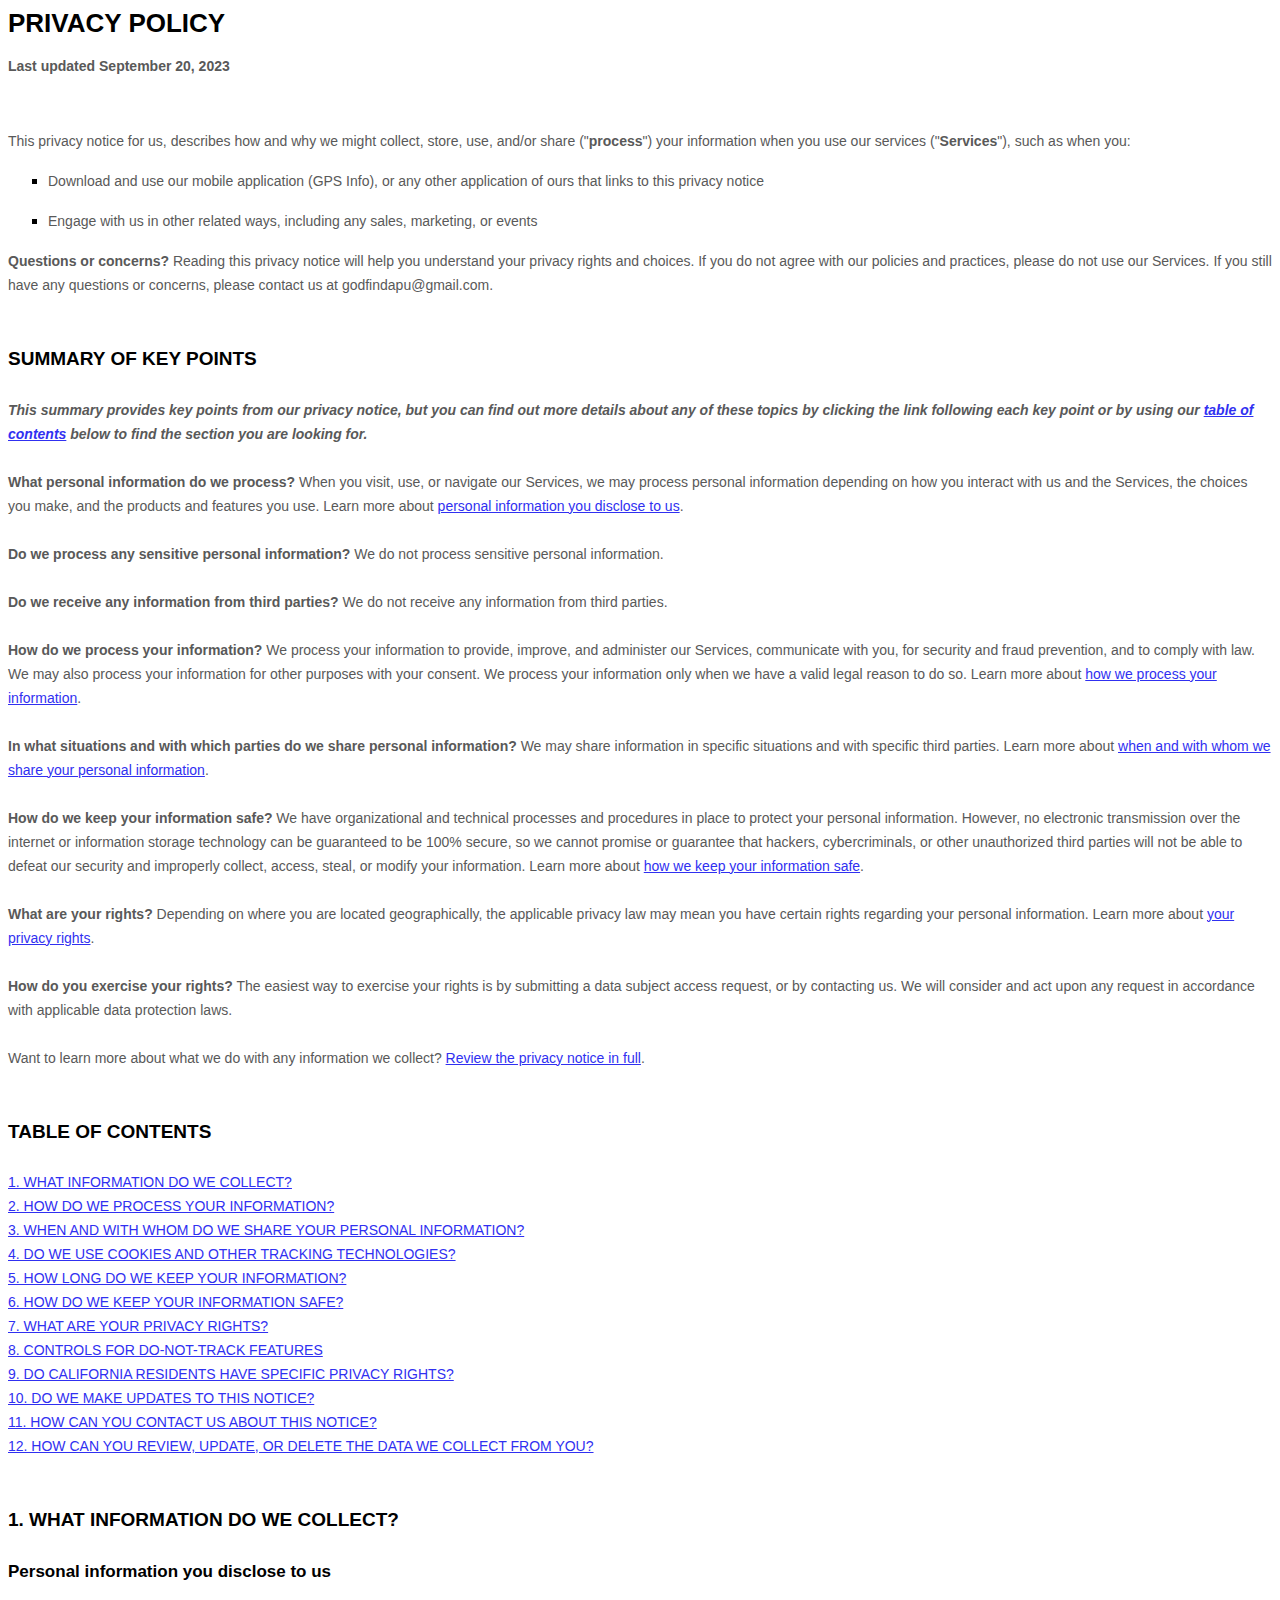
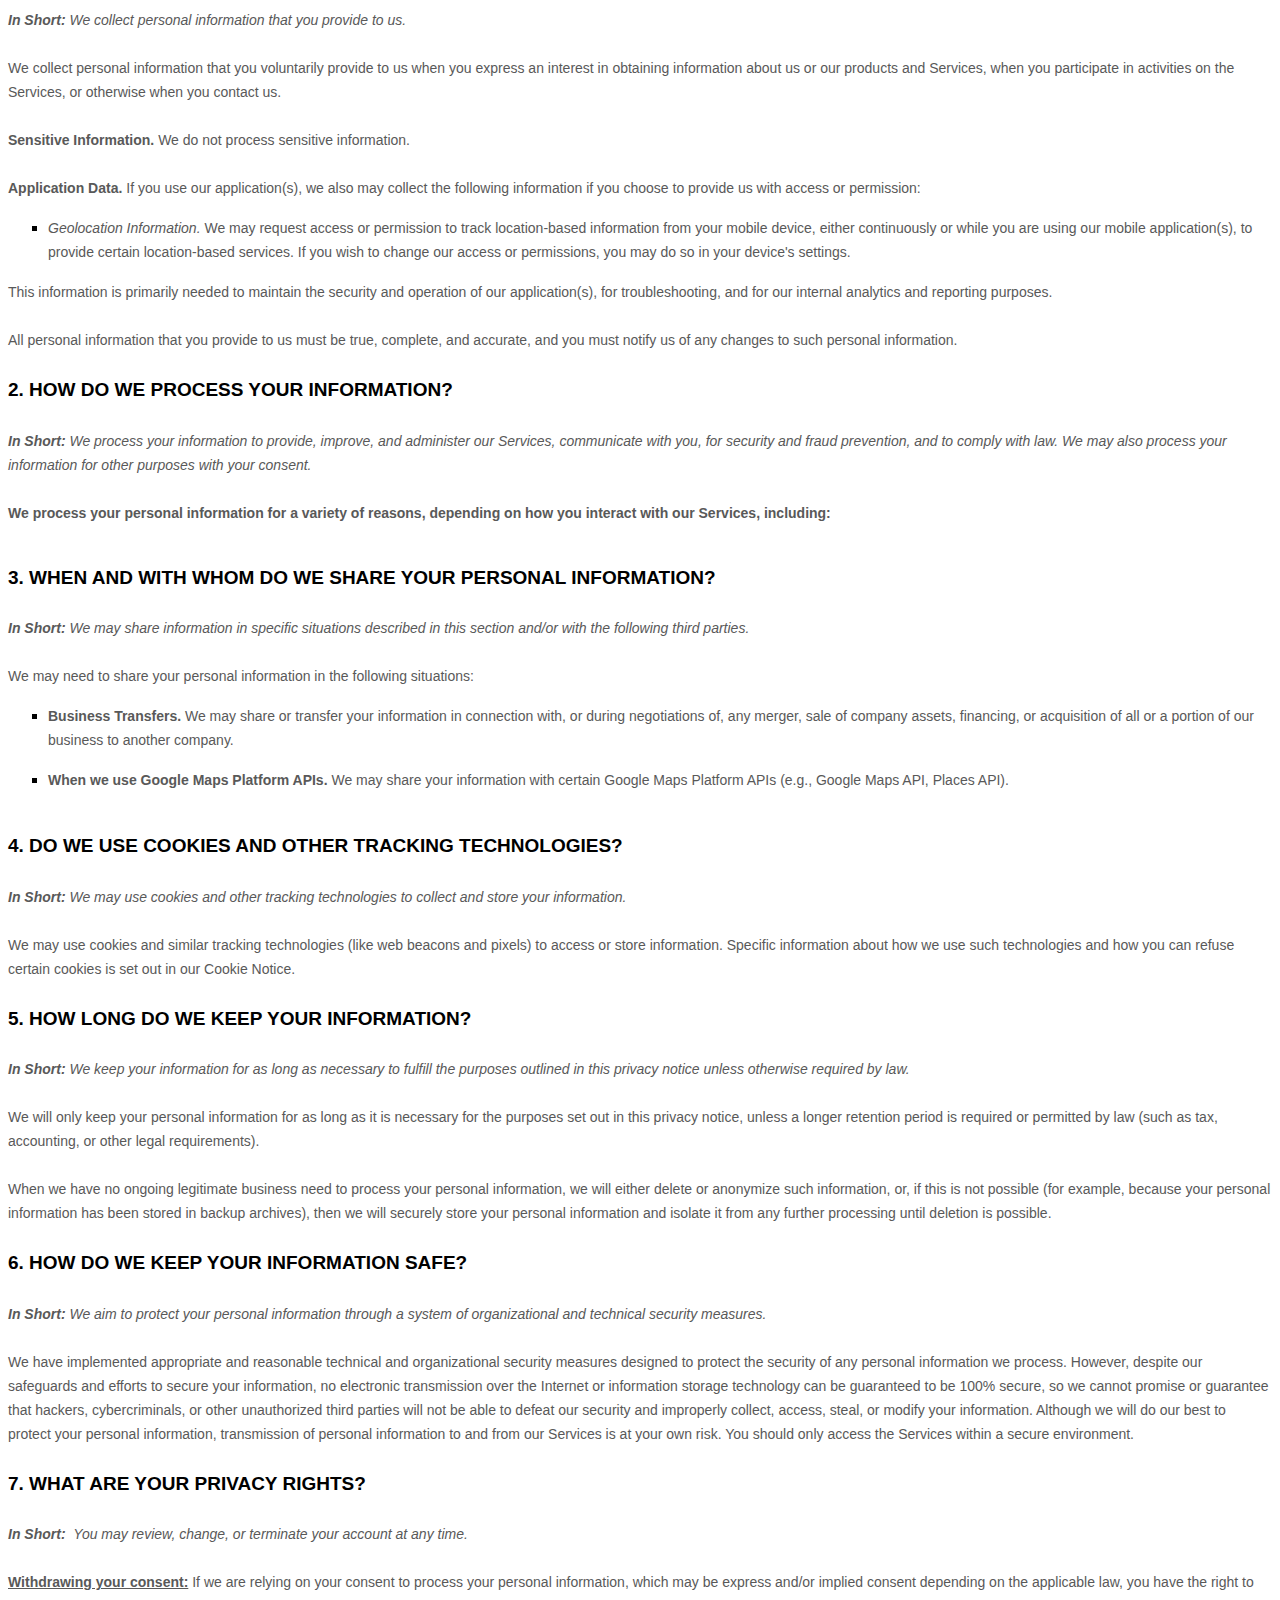
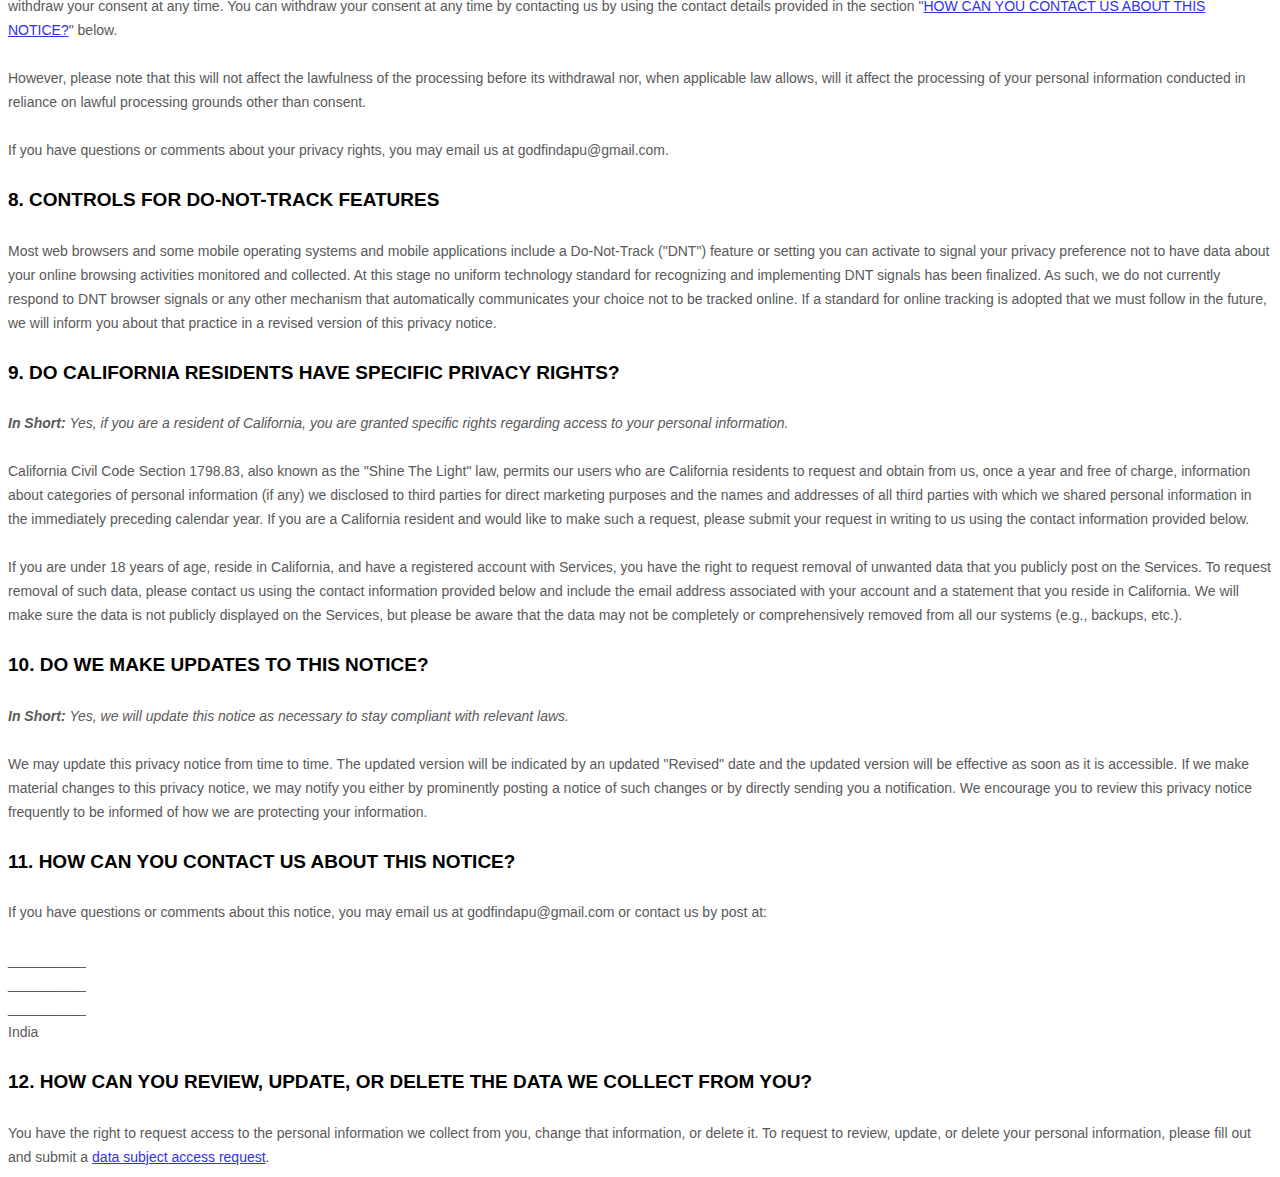
<file: GPSInfo/privacy_policy/index.html>
<!DOCTYPE html>
<html lang="en">
<head>
    <meta charset="UTF-8">
    <title>GPSInfo</title>
</head>
<body>
<style>
    [data-custom-class='body'], [data-custom-class='body'] * {
        background: transparent !important;
    }

    [data-custom-class='title'], [data-custom-class='title'] * {
        font-family: Arial !important;
        font-size: 26px !important;
        color: #000000 !important;
    }

    [data-custom-class='subtitle'], [data-custom-class='subtitle'] * {
        font-family: Arial !important;
        color: #595959 !important;
        font-size: 14px !important;
    }

    [data-custom-class='heading_1'], [data-custom-class='heading_1'] * {
        font-family: Arial !important;
        font-size: 19px !important;
        color: #000000 !important;
    }

    [data-custom-class='heading_2'], [data-custom-class='heading_2'] * {
        font-family: Arial !important;
        font-size: 17px !important;
        color: #000000 !important;
    }

    [data-custom-class='body_text'], [data-custom-class='body_text'] * {
        color: #595959 !important;
        font-size: 14px !important;
        font-family: Arial !important;
    }

    [data-custom-class='link'], [data-custom-class='link'] * {
        color: #3030F1 !important;
        font-size: 14px !important;
        font-family: Arial !important;
        word-break: break-word !important;
    }
</style>

<div data-custom-class="body">
    <div><strong><span style="font-size: 26px;"><span data-custom-class="title"><bdt class="block-component"></bdt><bdt
            class="question">PRIVACY POLICY</bdt><bdt class="statement-end-if-in-editor"></bdt></span></span></strong>
    </div>
    <div><br></div>
    <div><span style="color: rgb(127, 127, 127);"><strong><span style="font-size: 15px;"><span
            data-custom-class="subtitle">Last updated <bdt
            class="question">September 20, 2023</bdt></span></span></strong></span></div>
    <div><br></div>
    <div><br></div>
    <div><br></div>
    <div style="line-height: 1.5;"><span style="color: rgb(127, 127, 127);"><span
            style="color: rgb(89, 89, 89); font-size: 15px;"><span data-custom-class="body_text">This privacy notice for <bdt
            class="question">us, describes how and why we might collect, store, use, and/or share (<bdt
            class="block-component"></bdt>"<strong>process</strong>"<bdt class="statement-end-if-in-editor"></bdt>) your information when you use our services (<bdt
            class="block-component"></bdt>"<strong>Services</strong>"<bdt class="statement-end-if-in-editor"></bdt>), such as when you:</span></span></span><span
            style="font-size: 15px;"><span style="color: rgb(127, 127, 127);"><span data-custom-class="body_text"><span
            style="color: rgb(89, 89, 89);"><span data-custom-class="body_text"><bdt
            class="block-component"></bdt></span></span></span></span></span></span></span></span></li></ul>
        <div>
            <bdt class="block-component"><span style="font-size: 15px;"><span style="font-size: 15px;"><span
                    style="color: rgb(127, 127, 127);"><span data-custom-class="body_text"><span
                    style="color: rgb(89, 89, 89);"><span data-custom-class="body_text"><bdt
                    class="block-component"></bdt></span></span></span></span></span></span></bdt>
        </div>
        <ul>
            <li style="line-height: 1.5;"><span style="font-size: 15px; color: rgb(89, 89, 89);"><span
                    style="font-size: 15px; color: rgb(89, 89, 89);"><span data-custom-class="body_text">Download and use<bdt
                    class="block-component"></bdt> our mobile application<bdt class="block-component"></bdt> (<bdt
                    class="question">GPS Info)<span style="font-size: 15px; color: rgb(89, 89, 89);"><span
                    style="font-size: 15px; color: rgb(89, 89, 89);"><span data-custom-class="body_text"><span
                    style="font-size: 15px;"><span style="color: rgb(89, 89, 89);"><span
                    data-custom-class="body_text"><span style="font-size: 15px;"><span style="color: rgb(89, 89, 89);"><bdt
                    class="statement-end-if-in-editor">,</bdt></span></span></span></span></span></span></span></span></bdt></span><span
                    data-custom-class="body_text"><span style="font-size: 15px;"><span
                    style="color: rgb(89, 89, 89);"><span data-custom-class="body_text"><span
                    style="font-size: 15px;"><span style="color: rgb(89, 89, 89);"><bdt
                    class="statement-end-if-in-editor"><bdt class="block-component"> or any other application of ours that links to this privacy notice</bdt></bdt></span></span></span></span></span></span></span></span>
            </li>
        </ul>
        <div style="line-height: 1.5;"><span style="font-size: 15px;"><span style="color: rgb(127, 127, 127);"><span
                data-custom-class="body_text"><span style="color: rgb(89, 89, 89);"><span data-custom-class="body_text"><bdt
                class="block-component"></bdt></span></span></span></span></span></div>
        <ul>
            <li style="line-height: 1.5;"><span style="font-size: 15px; color: rgb(89, 89, 89);"><span
                    style="font-size: 15px; color: rgb(89, 89, 89);"><span data-custom-class="body_text">Engage with us in other related ways, including any sales, marketing, or events<span
                    style="font-size: 15px;"><span style="color: rgb(89, 89, 89);"><span
                    data-custom-class="body_text"><span style="font-size: 15px;"><span style="color: rgb(89, 89, 89);"><bdt
                    class="statement-end-if-in-editor"></bdt></span></span></span></span></span></span></span></span>
            </li>
        </ul>
        <div style="line-height: 1.5;"><span style="font-size: 15px;"><span style="color: rgb(127, 127, 127);"><span
                data-custom-class="body_text"><strong>Questions or concerns? </strong>Reading this privacy notice will help you understand your privacy rights and choices. If you do not agree with our policies and practices, please do not use our Services. If you still have any questions or concerns, please contact us at <bdt
                class="question">godfindapu@gmail.com</bdt>.</span></span></span></div>
        <div style="line-height: 1.5;"><br></div>
        <div style="line-height: 1.5;"><br></div>
        <div style="line-height: 1.5;"><strong><span style="font-size: 15px;"><span data-custom-class="heading_1">SUMMARY OF KEY POINTS</span></span></strong>
        </div>
        <div style="line-height: 1.5;"><br></div>
        <div style="line-height: 1.5;"><span style="font-size: 15px;"><span data-custom-class="body_text"><strong><em>This summary provides key points from our privacy notice, but you can find out more details about any of these topics by clicking the link following each key point or by using our </em></strong></span></span><a
                data-custom-class="link" href="#toc"><span style="font-size: 15px;"><span data-custom-class="body_text"><strong><em>table of contents</em></strong></span></span></a><span
                style="font-size: 15px;"><span data-custom-class="body_text"><strong><em> below to find the section you are looking for.</em></strong></span></span>
        </div>
        <div style="line-height: 1.5;"><br></div>
        <div style="line-height: 1.5;"><span style="font-size: 15px;"><span data-custom-class="body_text"><strong>What personal information do we process?</strong> When you visit, use, or navigate our Services, we may process personal information depending on how you interact with us and the Services, the choices you make, and the products and features you use. Learn more about </span></span><a
                data-custom-class="link" href="#personalinfo"><span style="font-size: 15px;"><span
                data-custom-class="body_text">personal information you disclose to us</span></span></a><span
                data-custom-class="body_text">.</span></div>
        <div style="line-height: 1.5;"><br></div>
        <div style="line-height: 1.5;"><span style="font-size: 15px;"><span data-custom-class="body_text"><strong>Do we process any sensitive personal information?</strong> <bdt
                class="block-component"></bdt>We do not process sensitive personal information.<bdt
                class="else-block"></bdt></span></span></div>
        <div style="line-height: 1.5;"><br></div>
        <div style="line-height: 1.5;"><span style="font-size: 15px;"><span data-custom-class="body_text"><strong>Do we receive any information from third parties?</strong> <bdt
                class="block-component"></bdt>We do not receive any information from third parties.<bdt
                class="else-block"></bdt></span></span></div>
        <div style="line-height: 1.5;"><br></div>
        <div style="line-height: 1.5;"><span style="font-size: 15px;"><span data-custom-class="body_text"><strong>How do we process your information?</strong> We process your information to provide, improve, and administer our Services, communicate with you, for security and fraud prevention, and to comply with law. We may also process your information for other purposes with your consent. We process your information only when we have a valid legal reason to do so. Learn more about </span></span><a
                data-custom-class="link" href="#infouse"><span style="font-size: 15px;"><span
                data-custom-class="body_text">how we process your information</span></span></a><span
                data-custom-class="body_text">.</span></div>
        <div style="line-height: 1.5;"><br></div>
        <div style="line-height: 1.5;"><span style="font-size: 15px;"><span data-custom-class="body_text"><strong>In what situations and with which <bdt
                class="block-component"></bdt>parties do we share personal information?</strong> We may share information in specific situations and with specific <bdt
                class="block-component"></bdt>third parties. Learn more about </span></span><a data-custom-class="link"
                                                                                               href="#whoshare"><span
                style="font-size: 15px;"><span data-custom-class="body_text">when and with whom we share your personal information</span></span></a><span
                style="font-size: 15px;"><span data-custom-class="body_text">.<bdt class="block-component"></bdt></span></span>
        </div>
        <div style="line-height: 1.5;"><br></div>
        <div style="line-height: 1.5;"><span style="font-size: 15px;"><span data-custom-class="body_text"><strong>How do we keep your information safe?</strong> We have <bdt
                class="block-component"></bdt>organizational<bdt class="statement-end-if-in-editor"></bdt> and technical processes and procedures in place to protect your personal information. However, no electronic transmission over the internet or information storage technology can be guaranteed to be 100% secure, so we cannot promise or guarantee that hackers, cybercriminals, or other <bdt
                class="block-component"></bdt>unauthorized<bdt class="statement-end-if-in-editor"></bdt> third parties will not be able to defeat our security and improperly collect, access, steal, or modify your information. Learn more about </span></span><a
                data-custom-class="link" href="#infosafe"><span style="font-size: 15px;"><span
                data-custom-class="body_text">how we keep your information safe</span></span></a><span
                data-custom-class="body_text">.</span><span style="font-size: 15px;"><span
                data-custom-class="body_text"><bdt class="statement-end-if-in-editor"></bdt></span></span></div>
        <div style="line-height: 1.5;"><br></div>
        <div style="line-height: 1.5;"><span style="font-size: 15px;"><span data-custom-class="body_text"><strong>What are your rights?</strong> Depending on where you are located geographically, the applicable privacy law may mean you have certain rights regarding your personal information. Learn more about </span></span><a
                data-custom-class="link" href="#privacyrights"><span style="font-size: 15px;"><span
                data-custom-class="body_text">your privacy rights</span></span></a><span
                data-custom-class="body_text">.</span></div>
        <div style="line-height: 1.5;"><br></div>
        <div style="line-height: 1.5;"><span style="font-size: 15px;"><span data-custom-class="body_text"><strong>How do you exercise your rights?</strong> The easiest way to exercise your rights is by <bdt
                class="block-component">submitting a </bdt></span></span><span
                style="font-size: 15px;"><span
                data-custom-class="body_text">data subject access request</span></span></a><span
                style="font-size: 15px;"><span data-custom-class="body_text"><bdt class="block-component"></bdt>, or by contacting us. We will consider and act upon any request in accordance with applicable data protection laws.</span></span>
        </div>
        <div style="line-height: 1.5;"><br></div>
        <div style="line-height: 1.5;"><span style="font-size: 15px;"><span data-custom-class="body_text">Want to learn more about what we do with any information we collect? </span></span><a
                data-custom-class="link" href="#toc"><span style="font-size: 15px;"><span data-custom-class="body_text">Review the privacy notice in full</span></span></a><span
                style="font-size: 15px;"><span data-custom-class="body_text">.</span></span></div>
        <div style="line-height: 1.5;"><br></div>
        <div style="line-height: 1.5;"><br></div>
        <div id="toc" style="line-height: 1.5;"><span style="font-size: 15px;"><span style="color: rgb(127, 127, 127);"><span
                style="color: rgb(0, 0, 0);"><strong><span
                data-custom-class="heading_1">TABLE OF CONTENTS</span></strong></span></span></span></div>
        <div style="line-height: 1.5;"><br></div>
        <div style="line-height: 1.5;"><span style="font-size: 15px;"><a data-custom-class="link"
                                                                         href="#infocollect"><span
                style="color: rgb(89, 89, 89);">1. WHAT INFORMATION DO WE COLLECT?</span></a></span></div>
        <div style="line-height: 1.5;"><span style="font-size: 15px;"><a data-custom-class="link" href="#infouse"><span
                style="color: rgb(89, 89, 89);">2. HOW DO WE PROCESS YOUR INFORMATION?<bdt
                class="block-component"></bdt></span></a></span></div>
        <div style="line-height: 1.5;"><span style="font-size: 15px;"><span style="color: rgb(89, 89, 89);"><a
                data-custom-class="link"
                href="#whoshare">3. WHEN AND WITH WHOM DO WE SHARE YOUR PERSONAL INFORMATION?</a></span><span
                data-custom-class="body_text"><bdt class="block-component"></bdt></span></a><span
                style="color: rgb(127, 127, 127);"><span style="color: rgb(89, 89, 89);"><span
                data-custom-class="body_text"><span style="color: rgb(89, 89, 89);"><bdt class="block-component"></bdt></span></span></span></span></span>
        </div>
        <div style="line-height: 1.5;"><span style="font-size: 15px;"><a data-custom-class="link" href="#cookies"><span
                style="color: rgb(89, 89, 89);">4. DO WE USE COOKIES AND OTHER TRACKING TECHNOLOGIES?</span></a><span
                style="color: rgb(127, 127, 127);"><span style="color: rgb(89, 89, 89);"><span
                data-custom-class="body_text"><span style="color: rgb(89, 89, 89);"><bdt
                class="statement-end-if-in-editor"></bdt></span></span><span data-custom-class="body_text"><span
                style="color: rgb(89, 89, 89);"><span style="color: rgb(89, 89, 89);"><span
                style="color: rgb(89, 89, 89);"><bdt class="block-component"></bdt></span></span><bdt
                class="block-component"></bdt></span></span></span></span></span></div>
        <div style="line-height: 1.5;"><span style="font-size: 15px;"><a data-custom-class="link"
                                                                         href="#inforetain"><span
                style="color: rgb(89, 89, 89);">5. HOW LONG DO WE KEEP YOUR INFORMATION?</span></a><span
                style="color: rgb(127, 127, 127);"><span style="color: rgb(89, 89, 89);"><span
                data-custom-class="body_text"><span style="color: rgb(89, 89, 89);"><span
                style="color: rgb(89, 89, 89);"><bdt
                class="block-component"></bdt></span></span></span></span></span></span></div>
        <div style="line-height: 1.5;"><span style="font-size: 15px;"><a data-custom-class="link" href="#infosafe"><span
                style="color: rgb(89, 89, 89);">6. HOW DO WE KEEP YOUR INFORMATION SAFE?</span></a><span
                style="color: rgb(127, 127, 127);"><span style="color: rgb(89, 89, 89);"><span
                data-custom-class="body_text"><span style="color: rgb(89, 89, 89);"><bdt
                class="statement-end-if-in-editor"></bdt><bdt class="block-component"></bdt></span></span></span></span></span>
        </div>
        <div style="line-height: 1.5;"><span style="font-size: 15px;"><span style="color: rgb(89, 89, 89);"><a
                data-custom-class="link" href="#privacyrights">7. WHAT ARE YOUR PRIVACY RIGHTS?</a></span></span></div>
        <div style="line-height: 1.5;"><span style="font-size: 15px;"><a data-custom-class="link" href="#DNT"><span
                style="color: rgb(89, 89, 89);">8. CONTROLS FOR DO-NOT-TRACK FEATURES</span></a></span></div>
        <div style="line-height: 1.5;"><span style="font-size: 15px;"><a data-custom-class="link"
                                                                         href="#caresidents"><span
                style="color: rgb(89, 89, 89);">9. DO CALIFORNIA RESIDENTS HAVE SPECIFIC PRIVACY RIGHTS?</span></a></span>
            <bdt class="block-component"><span style="font-size: 15px;"><span data-custom-class="body_text"></span>
            </bdt>
            </span></div>
        <div style="line-height: 1.5;">
            <bdt class="block-component"><span style="font-size: 15px;"></bdt>
            <bdt class="block-component"></bdt>
            <bdt class="block-component"></bdt>
            <bdt class="block-component"></bdt>
            <bdt class="block-component"></bdt>
            <bdt class="block-component"></bdt>
            <bdt class="block-component"></bdt>
            <bdt class="block-component"></bdt>
            <bdt class="block-component"></bdt>
            <bdt class="block-component"></span></bdt>
        </div>
        <div style="line-height: 1.5;"><span style="font-size: 15px;"><a data-custom-class="link" href="#policyupdates"><span
                style="color: rgb(89, 89, 89);">10. DO WE MAKE UPDATES TO THIS NOTICE?</span></a></span></div>
        <div style="line-height: 1.5;"><a data-custom-class="link" href="#contact"><span
                style="color: rgb(89, 89, 89); font-size: 15px;">11. HOW CAN YOU CONTACT US ABOUT THIS NOTICE?</span></a>
        </div>
        <div style="line-height: 1.5;"><a data-custom-class="link" href="#request"><span
                style="color: rgb(89, 89, 89);">12. HOW CAN YOU REVIEW, UPDATE, OR DELETE THE DATA WE COLLECT FROM YOU?</span></a>
        </div>
        <div style="line-height: 1.5;"><br></div>
        <div style="line-height: 1.5;"><br></div>
        <div id="infocollect" style="line-height: 1.5;"><span style="color: rgb(127, 127, 127);"><span
                style="color: rgb(89, 89, 89); font-size: 15px;"><span style="font-size: 15px; color: rgb(89, 89, 89);"><span
                style="font-size: 15px; color: rgb(89, 89, 89);"><span id="control"
                                                                       style="color: rgb(0, 0, 0);"><strong><span
                data-custom-class="heading_1">1. WHAT INFORMATION DO WE COLLECT?</span></strong></span></span></span></span></span>
        </div>
        <div style="line-height: 1.5;"><br></div>
        <div id="personalinfo" style="line-height: 1.5;"><span data-custom-class="heading_2"
                                                               style="color: rgb(0, 0, 0);"><span
                style="font-size: 15px;"><strong>Personal information you disclose to us</strong></span></span></div>
        <div>
            <div><br></div>
            <div style="line-height: 1.5;"><span style="color: rgb(127, 127, 127);"><span
                    style="color: rgb(89, 89, 89); font-size: 15px;"><span data-custom-class="body_text"><span
                    style="font-size: 15px; color: rgb(89, 89, 89);"><span
                    style="font-size: 15px; color: rgb(89, 89, 89);"><span data-custom-class="body_text"><strong><em>In Short:</em></strong></span></span></span></span><span
                    data-custom-class="body_text"><span style="font-size: 15px; color: rgb(89, 89, 89);"><span
                    style="font-size: 15px; color: rgb(89, 89, 89);"><span
                    data-custom-class="body_text"><strong><em> </em></strong><em>We collect personal information that you provide to us.</em></span></span></span></span></span></span>
            </div>
        </div>
        <div style="line-height: 1.5;"><br></div>
        <div style="line-height: 1.5;"><span style="font-size: 15px; color: rgb(89, 89, 89);"><span
                style="font-size: 15px; color: rgb(89, 89, 89);"><span data-custom-class="body_text">We collect personal information that you voluntarily provide to us when you <span
                style="font-size: 15px;"><bdt class="block-component"></bdt></span></span><span
                data-custom-class="body_text">express an interest in obtaining information about us or our products and Services, when you participate in activities on the Services, or otherwise when you contact us.</span></span></span></span>
        </div>
        <div style="line-height: 1.5;"><br></div>
        <div style="line-height: 1.5;"><span style="font-size: 15px; color: rgb(89, 89, 89);"><span
                style="font-size: 15px; color: rgb(89, 89, 89);"><span data-custom-class="body_text"><span
                style="font-size: 15px;"><bdt class="block-component"></bdt></span></span></span></span></span></div>
        <div id="sensitiveinfo" style="line-height: 1.5;"><span style="font-size: 15px;"><span
                data-custom-class="body_text"><strong>Sensitive Information.</strong> <bdt
                class="block-component"></bdt>We do not process sensitive information.</span></span></div>
        <div style="line-height: 1.5;"><br></div>
        <div style="line-height: 1.5;"><span style="font-size: 15px;"><span data-custom-class="body_text"><bdt
                class="else-block"></bdt></span></span><span style="font-size: 15px; color: rgb(89, 89, 89);"><span
                style="font-size: 15px; color: rgb(89, 89, 89);"><span data-custom-class="body_text"><span
                style="font-size: 15px;"><span data-custom-class="body_text"><bdt class="block-component"><bdt
                class="block-component"></bdt></bdt></span></span></span></span><bdt class="block-component"> <bdt
                class="block-component"></bdt></bdt></div>
        <div style="line-height: 1.5;"><span data-custom-class="body_text"><span style="font-size: 15px;"><strong>Application Data.</strong> If you use our application(s), we also may collect the following information if you choose to provide us with access or permission:<bdt
                class="block-component"></bdt></span></span></div>
        <ul>
            <li style="line-height: 1.5;"><span data-custom-class="body_text"><span style="font-size: 15px;"><em>Geolocation Information.</em> We may request access or permission to track location-based information from your mobile device, either continuously or while you are using our mobile application(s), to provide certain location-based services. If you wish to change our access or permissions, you may do so in your device's settings.<bdt
                    class="statement-end-if-in-editor"></bdt></span></span></li>
        </ul>
        <div style="line-height: 1.5;">
            <bdt class="block-component"><span style="font-size: 15px;"><span data-custom-class="body_text"></bdt>
            </span></span></li></ul>
            <div style="line-height: 1.5;">
                <bdt class="block-component"><span style="font-size: 15px;"><span data-custom-class="body_text"></bdt>
                </span></span></li></ul>
                <div style="line-height: 1.5;">
                    <bdt class="block-component"><span style="font-size: 15px;"><span data-custom-class="body_text">
                    </bdt>
                    </span></span></li></ul>
                    <div style="line-height: 1.5;"><span style="font-size: 15px;"><span data-custom-class="body_text">This information is primarily needed to maintain the security and operation of our application(s), for troubleshooting, and for our internal analytics and reporting purposes.</span></span>
                    </div>
                    <div style="line-height: 1.5;"><br></div>
                    <div style="line-height: 1.5;">
                        <bdt class="statement-end-if-in-editor"><span style="font-size: 15px;"><span
                                data-custom-class="body_text"></span></span></bdt>
                    </div>
                    <div style="line-height: 1.5;"><span style="font-size: 15px; color: rgb(89, 89, 89);"><span
                            style="font-size: 15px; color: rgb(89, 89, 89);"><span data-custom-class="body_text">All personal information that you provide to us must be true, complete, and accurate, and you must notify us of any changes to such personal information.</span></span></span>
                    </div>
                    <div style="line-height: 1.5;"><br></div>
                    <div style="line-height: 1.5;"><span style="font-size: 15px; color: rgb(89, 89, 89);"><span
                            style="font-size: 15px; color: rgb(89, 89, 89);"><span data-custom-class="body_text"><bdt
                            class="block-component"></bdt>
                        </bdt></span><span data-custom-class="body_text"><span
                            style="color: rgb(89, 89, 89); font-size: 15px;"><span data-custom-class="body_text"><span
                            style="color: rgb(89, 89, 89); font-size: 15px;"><span data-custom-class="body_text"><bdt
                            class="statement-end-if-in-editor"><bdt
                            class="block-component"></bdt></bdt></span></span></span></span></bdt></span></span></span></span></span></span></span></span>
                        <span style="font-size: 15px;"><span data-custom-class="body_text"><bdt
                                class="block-component"></bdt></span></span></div>
                    <div id="infouse" style="line-height: 1.5;"><span style="color: rgb(127, 127, 127);"><span
                            style="color: rgb(89, 89, 89); font-size: 15px;"><span
                            style="font-size: 15px; color: rgb(89, 89, 89);"><span
                            style="font-size: 15px; color: rgb(89, 89, 89);"><span id="control"
                                                                                   style="color: rgb(0, 0, 0);"><strong><span
                            data-custom-class="heading_1">2. HOW DO WE PROCESS YOUR INFORMATION?</span></strong></span></span></span></span></span>
                    </div>
                    <div>
                        <div style="line-height: 1.5;"><br></div>
                        <div style="line-height: 1.5;"><span style="color: rgb(127, 127, 127);"><span
                                style="color: rgb(89, 89, 89); font-size: 15px;"><span
                                data-custom-class="body_text"><span
                                style="font-size: 15px; color: rgb(89, 89, 89);"><span
                                style="font-size: 15px; color: rgb(89, 89, 89);"><span
                                data-custom-class="body_text"><strong><em>In Short: </em></strong><em>We process your information to provide, improve, and administer our Services, communicate with you, for security and fraud prevention, and to comply with law. We may also process your information for other purposes with your consent.</em></span></span></span></span></span></span>
                        </div>
                    </div>
                    <div style="line-height: 1.5;"><br></div>
                    <div style="line-height: 1.5;"><span style="font-size: 15px; color: rgb(89, 89, 89);"><span
                            style="font-size: 15px; color: rgb(89, 89, 89);"><span
                            data-custom-class="body_text"><strong>We process your personal information for a variety of reasons, depending on how you interact with our Services, including:</strong><bdt
                            class="block-component"></bdt></span></span></span></span></span></span></span></span></span></span></span></span></li></ul>
                        <div style="line-height: 1.5;"><span style="font-size: 15px; color: rgb(89, 89, 89);"><span
                                style="font-size: 15px; color: rgb(89, 89, 89);"><span data-custom-class="body_text"><bdt
                                class="block-component"></bdt></span></span></span></span></span></span></span></span></span></span></span></span></span></span></span></li></ul>
                            <div style="line-height: 1.5;"><span style="font-size: 15px; color: rgb(89, 89, 89);"><span
                                    style="font-size: 15px; color: rgb(89, 89, 89);"><span
                                    data-custom-class="body_text"><bdt
                                    class="block-component"></bdt></span></span></span></span></span></span></span></span></span></span></span></span></span></span></span></span></span></span></span></span></span></li></ul>
                                <div style="line-height: 1.5;"><span
                                        style="font-size: 15px; color: rgb(89, 89, 89);"><span
                                        style="font-size: 15px; color: rgb(89, 89, 89);"><span
                                        data-custom-class="body_text"><bdt class="block-component"></bdt></span></span></span></span></span></span></span></span></span></span></span></span></li></ul>
                                    <div style="line-height: 1.5;"><span
                                            style="font-size: 15px; color: rgb(89, 89, 89);"><span
                                            style="font-size: 15px; color: rgb(89, 89, 89);"><span
                                            data-custom-class="body_text"><bdt
                                            class="block-component"></bdt></span></span></span></li></ul>
                                        <div style="line-height: 1.5;">
                                            <bdt class="block-component"><span style="font-size: 15px;"></bdt>
                                            </span></span></span></span></span></span></li></ul>
                                            <div style="line-height: 1.5;">
                                                <bdt class="block-component"><span style="font-size: 15px;"></bdt>
                                                </span></span></span></span></span></span></span></span></span></li></ul>
                                                <div style="line-height: 1.5;">
                                                    <bdt class="block-component"><span style="font-size: 15px;"></bdt>
                                                    </span></span></span></span></span></span></span></span></span></span></span></span></li></ul>
                                                    <div style="line-height: 1.5;">
                                                        <bdt class="block-component"><span
                                                                style="font-size: 15px;"><span
                                                                data-custom-class="body_text"></span></span></bdt>
                                                        </li></ul>
                                                        <p style="font-size: 15px; line-height: 1.5;">
                                                            <bdt class="block-component"><span style="font-size: 15px;">
                                                            </bdt>
                                                            </span></span></span></span></span></span></span></span></span></span></span></li></ul>
                                                        <p style="font-size: 15px; line-height: 1.5;">
                                                            <bdt class="block-component"><span style="font-size: 15px;">
                                                            </bdt>
                                                            </span></span></span></span></span></span></span></span></span></span></span></li></ul>
                                                        <p style="font-size: 15px; line-height: 1.5;">
                                                            <bdt class="block-component"></bdt>
                                                            </span></span></span></span></span></span></span></span></span></span></span></li></ul>
                                                        <p style="font-size: 15px; line-height: 1.5;">
                                                            <bdt class="block-component"></bdt>
                                                            </span></span></span></span></span></span></span></span></span></span></span></li></ul>
                                                        <div style="line-height: 1.5;">
                                                            <bdt class="block-component"><span style="font-size: 15px;"><span
                                                                    data-custom-class="body_text"></span></bdt>
                                                            </span></li></ul>
                                                            <div style="line-height: 1.5;">
                                                                <bdt class="block-component"><span
                                                                        style="font-size: 15px;"></bdt>
                                                                </span></span></span></li></ul>
                                                                <div style="line-height: 1.5;">
                                                                    <bdt class="block-component"><span
                                                                            style="font-size: 15px;"></bdt>
                                                                    </span></span></span></li></ul>
                                                                    <div style="line-height: 1.5;"><span
                                                                            style="font-size: 15px;"><bdt
                                                                            class="block-component"><span
                                                                            data-custom-class="body_text"></bdt></span></span></li></ul>
                                                                        <div style="line-height: 1.5;">
                                                                            <bdt class="block-component"><span
                                                                                    style="font-size: 15px;"><span
                                                                                    data-custom-class="body_text"></bdt>
                                                                            </span></span></li></ul>
                                                                            <div style="line-height: 1.5;">
                                                                                <bdt class="block-component"><span
                                                                                        style="font-size: 15px;"><span
                                                                                        data-custom-class="body_text"></span></span>
                                                                                </bdt>
                                                                                </li></ul>
                                                                                <div style="line-height: 1.5;">
                                                                                    <bdt class="block-component"><span
                                                                                            style="font-size: 15px;"><span
                                                                                            data-custom-class="body_text"></span></span>
                                                                                    </bdt>
                                                                                    </li></ul>
                                                                                    <div style="line-height: 1.5;">
                                                                                        <bdt class="block-component">
                                                                                            <span style="font-size: 15px;"><span
                                                                                                    data-custom-class="body_text"></span></span>
                                                                                        </bdt>
                                                                                        </li></ul>
                                                                                        <div style="line-height: 1.5;">
                                                                                            <bdt class="block-component">
                                                                                                <span style="font-size: 15px;"><span
                                                                                                        data-custom-class="body_text"></span></span>
                                                                                            </bdt>
                                                                                            </li></ul>
                                                                                            <div style="line-height: 1.5;">
                                                                                                <bdt class="block-component">
                                                                                                    <span style="font-size: 15px;"><span
                                                                                                            data-custom-class="body_text"></span></span>
                                                                                                </bdt>
                                                                                                </li></ul>
                                                                                                <div style="line-height: 1.5;">
                                                                                                    <bdt class="block-component">
                                                                                                        <span style="font-size: 15px;"><span
                                                                                                                data-custom-class="body_text"></span></span>
                                                                                                    </bdt>
                                                                                                    </li></ul>
                                                                                                    <div style="line-height: 1.5;">
                                                                                                        <bdt class="block-component">
                                                                                                            <span style="font-size: 15px;"><span
                                                                                                                    data-custom-class="body_text">
                                                                                                        </bdt>
                                                                                                        </span></span></li></ul>
                                                                                                        <div style="line-height: 1.5;">
                                                                                                            <bdt class="block-component">
                                                                                                                <span style="font-size: 15px;"><span
                                                                                                                        data-custom-class="body_text">
                                                                                                            </bdt>
                                                                                                            </span></span></li></ul>
                                                                                                            <div style="line-height: 1.5;">
                                                                                                                <bdt class="block-component">
                                                                                                                    <span style="font-size: 15px;"><span
                                                                                                                            data-custom-class="body_text">
                                                                                                                </bdt>
                                                                                                                </span></span></li></ul>
                                                                                                                <div style="line-height: 1.5;">
                                                                                                                    <bdt class="block-component">
                                                                                                                        <span style="font-size: 15px;"><span
                                                                                                                                data-custom-class="body_text"></span></span>
                                                                                                                    </bdt>
                                                                                                                    </li></ul>
                                                                                                                    <div style="line-height: 1.5;">
                                                                                                                        <bdt class="block-component">
                                                                                                                            <span style="font-size: 15px;"><span
                                                                                                                                    data-custom-class="body_text"></span></span>
                                                                                                                        </bdt>
                                                                                                                        <bdt class="block-component">
                                                                                                                            <span style="font-size: 15px;"><span
                                                                                                                                    data-custom-class="body_text">
                                                                                                                        </bdt>
                                                                                                                        </span></span>
                                                                                                                        <bdt class="block-component">
                                                                                                                            <span style="font-size: 15px;"><span
                                                                                                                                    data-custom-class="body_text"></span></span>
                                                                                                                        </bdt>
                                                                                                                        <bdt class="block-component">
                                                                                                                            <span style="font-size: 15px;"><span
                                                                                                                                    data-custom-class="body_text"></span></span>
                                                                                                                        </bdt>
                                                                                                                    </div>
                                                                                                                    <div style="line-height: 1.5;">
                                                                                                                        <br>
                                                                                                                    </div>
                                                                                                                    <div id="whoshare"
                                                                                                                         style="line-height: 1.5;">
                                                                                                                        <span style="color: rgb(127, 127, 127);"><span
                                                                                                                                style="color: rgb(89, 89, 89); font-size: 15px;"><span
                                                                                                                                style="font-size: 15px; color: rgb(89, 89, 89);"><span
                                                                                                                                style="font-size: 15px; color: rgb(89, 89, 89);"><span
                                                                                                                                id="control"
                                                                                                                                style="color: rgb(0, 0, 0);"><strong><span
                                                                                                                                data-custom-class="heading_1">3. WHEN AND WITH WHOM DO WE SHARE YOUR PERSONAL INFORMATION?</span></strong></span></span></span></span></span>
                                                                                                                    </div>
                                                                                                                    <div style="line-height: 1.5;">
                                                                                                                        <br>
                                                                                                                    </div>
                                                                                                                    <div style="line-height: 1.5;">
                                                                                                                        <span style="font-size: 15px; color: rgb(89, 89, 89);"><span
                                                                                                                                style="font-size: 15px; color: rgb(89, 89, 89);"><span
                                                                                                                                data-custom-class="body_text"><strong><em>In Short:</em></strong><em> We may share information in specific situations described in this section and/or with the following <bdt
                                                                                                                                class="block-component"></bdt>third parties.</em></span></span></span>
                                                                                                                    </div>
                                                                                                                    <div style="line-height: 1.5;">
                                                                                                                        <span style="font-size: 15px; color: rgb(89, 89, 89);"><span
                                                                                                                                style="font-size: 15px; color: rgb(89, 89, 89);"><span
                                                                                                                                data-custom-class="body_text"><bdt
                                                                                                                                class="block-component"></span>
                                                                                                                    </div>
                                                                                                                    <div style="line-height: 1.5;">
                                                                                                                        <br>
                                                                                                                    </div>
                                                                                                                    <div style="line-height: 1.5;">
                                                                                                                        <span style="font-size: 15px;"><span
                                                                                                                                data-custom-class="body_text">We <bdt
                                                                                                                                class="block-component"></bdt>may need to share your personal information in the following situations:</span></span>
                                                                                                                    </div>
                                                                                                                    <ul>
                                                                                                                        <li style="line-height: 1.5;">
                                                                                                                            <span style="font-size: 15px;"><span
                                                                                                                                    data-custom-class="body_text"><strong>Business Transfers.</strong> We may share or transfer your information in connection with, or during negotiations of, any merger, sale of company assets, financing, or acquisition of all or a portion of our business to another company.</span></span>
                                                                                                                        </li>
                                                                                                                    </ul>
                                                                                                                    <div style="line-height: 1.5;">
                                                                                                                        <span style="font-size: 15px;"><span
                                                                                                                                data-custom-class="body_text"><bdt
                                                                                                                                class="block-component"></bdt></span></span>
                                                                                                                    </div>
                                                                                                                    <ul>
                                                                                                                        <li style="line-height: 1.5;">
                                                                                                                            <span style="font-size: 15px;"><span
                                                                                                                                    data-custom-class="body_text"><strong>When we use Google Maps Platform APIs.</strong> We may share your information with certain Google Maps Platform APIs (e.g.<bdt
                                                                                                                                    class="block-component"></bdt>,<bdt
                                                                                                                                    class="statement-end-if-in-editor"></bdt> Google Maps API, Places API).</span><span
                                                                                                                                    data-custom-class="body_text"><bdt
                                                                                                                                    class="block-component"></bdt><bdt
                                                                                                                                    class="block-component"></bdt><bdt
                                                                                                                                    class="block-component"></bdt></span></span>
                                                                                                                        </li>
                                                                                                                    </ul>
                                                                                                                    <div style="line-height: 1.5;">
                                                                                                                        <span style="font-size: 15px;"><bdt
                                                                                                                                class="block-component"><span
                                                                                                                                data-custom-class="body_text"></span></bdt></span></li></ul>
                                                                                                                        <div style="line-height: 1.5;">
                                                                                                                            <bdt class="block-component">
                                                                                                                                <span style="font-size: 15px;"><span
                                                                                                                                        data-custom-class="body_text"></span></span>
                                                                                                                            </bdt>
                                                                                                                            </li></ul>
                                                                                                                            <div style="line-height: 1.5;">
                                                                                                                                <bdt class="block-component">
                                                                                                                                    <span style="font-size: 15px;"><span
                                                                                                                                            data-custom-class="body_text">
                                                                                                                                </bdt>
                                                                                                                                </span></span></li></ul>
                                                                                                                                <div style="line-height: 1.5;">
                                                                                                                                    <bdt class="block-component">
                                                                                                                                        <span style="font-size: 15px;"><span
                                                                                                                                                data-custom-class="body_text"></span></span>
                                                                                                                                    </bdt>
                                                                                                                                    <span data-custom-class="body_text"><span
                                                                                                                                            style="font-size: 15px;"><bdt
                                                                                                                                            class="block-component"></bdt></span></span>
                                                                                                                                    <bdt class="statement-end-if-in-editor">
                                                                                                                                        <span style="font-size: 15px;"><span
                                                                                                                                                data-custom-class="body_text"></span></span>
                                                                                                                                    </bdt>
                                                                                                                                    </li></ul>
                                                                                                                                    <div style="line-height: 1.5;">
                                                                                                                                        <bdt class="block-component">
                                                                                                                                            <span style="font-size: 15px;"><span
                                                                                                                                                    data-custom-class="body_text"></span></span>
                                                                                                                                        </bdt>
                                                                                                                                        <span style="color: rgb(89, 89, 89); font-size: 15px;"><span
                                                                                                                                                style="font-size: 15px;"><span
                                                                                                                                                style="color: rgb(89, 89, 89);"><span
                                                                                                                                                style="font-size: 15px;"><span
                                                                                                                                                style="color: rgb(89, 89, 89);"><bdt
                                                                                                                                                class="block-component"><span
                                                                                                                                                data-custom-class="heading_1"></span></bdt></span></span></span></span></span>
                                                                                                                                    </div>
                                                                                                                                    <div style="line-height: 1.5;">
                                                                                                                                        <br>
                                                                                                                                    </div>
                                                                                                                                    <div id="cookies"
                                                                                                                                         style="line-height: 1.5;">
                                                                                                                                        <span style="color: rgb(127, 127, 127);"><span
                                                                                                                                                style="color: rgb(89, 89, 89); font-size: 15px;"><span
                                                                                                                                                style="font-size: 15px; color: rgb(89, 89, 89);"><span
                                                                                                                                                style="font-size: 15px; color: rgb(89, 89, 89);"><span
                                                                                                                                                id="control"
                                                                                                                                                style="color: rgb(0, 0, 0);"><strong><span
                                                                                                                                                data-custom-class="heading_1">4. DO WE USE COOKIES AND OTHER TRACKING TECHNOLOGIES?</span></strong></span></span></span></span></span>
                                                                                                                                    </div>
                                                                                                                                    <div style="line-height: 1.5;">
                                                                                                                                        <br>
                                                                                                                                    </div>
                                                                                                                                    <div style="line-height: 1.5;">
                                                                                                                                        <span style="font-size: 15px; color: rgb(89, 89, 89);"><span
                                                                                                                                                style="font-size: 15px; color: rgb(89, 89, 89);"><span
                                                                                                                                                data-custom-class="body_text"><strong><em>In Short:</em></strong><em> We may use cookies and other tracking technologies to collect and store your information.</em></span></span></span>
                                                                                                                                    </div>
                                                                                                                                    <div style="line-height: 1.5;">
                                                                                                                                        <br>
                                                                                                                                    </div>
                                                                                                                                    <div style="line-height: 1.5;">
                                                                                                                                        <span style="font-size: 15px; color: rgb(89, 89, 89);"><span
                                                                                                                                                style="font-size: 15px; color: rgb(89, 89, 89);"><span
                                                                                                                                                data-custom-class="body_text">We may use cookies and similar tracking technologies (like web beacons and pixels) to access or store information. Specific information about how we use such technologies and how you can refuse certain cookies is set out in our Cookie Notice<span
                                                                                                                                                style="color: rgb(89, 89, 89); font-size: 15px;"><span
                                                                                                                                                data-custom-class="body_text"><bdt
                                                                                                                                                class="block-component"></bdt>.</span><span
                                                                                                                                                style="color: rgb(89, 89, 89); font-size: 15px;"><span
                                                                                                                                                style="font-size: 15px;"><span
                                                                                                                                                style="color: rgb(89, 89, 89);"><span
                                                                                                                                                style="font-size: 15px;"><span
                                                                                                                                                style="color: rgb(89, 89, 89);"><span
                                                                                                                                                data-custom-class="body_text"><bdt
                                                                                                                                                class="statement-end-if-in-editor"></bdt></span></span></span></span></span></span></span></span><span
                                                                                                                                                data-custom-class="body_text"><span
                                                                                                                                                style="color: rgb(89, 89, 89); font-size: 15px;"><span
                                                                                                                                                style="color: rgb(89, 89, 89); font-size: 15px;"><span
                                                                                                                                                style="color: rgb(89, 89, 89); font-size: 15px;"><span
                                                                                                                                                style="font-size: 15px;"><span
                                                                                                                                                style="color: rgb(89, 89, 89);"><span
                                                                                                                                                style="font-size: 15px;"><span
                                                                                                                                                style="color: rgb(89, 89, 89);"><span
                                                                                                                                                data-custom-class="body_text"><bdt
                                                                                                                                                class="block-component"></bdt></span><bdt
                                                                                                                                                class="block-component"><span
                                                                                                                                                data-custom-class="body_text"><bdt
                                                                                                                                                class="block-component"></bdt></span></span></span></span></span></span></span></span></span></span></span></span></span>
                                                                                                                                    </div>
                                                                                                                                    <div style="line-height: 1.5;">
                                                                                                                                        <br>
                                                                                                                                    </div>
                                                                                                                                    <div id="inforetain"
                                                                                                                                         style="line-height: 1.5;">
                                                                                                                                        <span style="color: rgb(127, 127, 127);"><span
                                                                                                                                                style="color: rgb(89, 89, 89); font-size: 15px;"><span
                                                                                                                                                style="font-size: 15px; color: rgb(89, 89, 89);"><span
                                                                                                                                                style="font-size: 15px; color: rgb(89, 89, 89);"><span
                                                                                                                                                id="control"
                                                                                                                                                style="color: rgb(0, 0, 0);"><strong><span
                                                                                                                                                data-custom-class="heading_1">5. HOW LONG DO WE KEEP YOUR INFORMATION?</span></strong></span></span></span></span></span>
                                                                                                                                    </div>
                                                                                                                                    <div style="line-height: 1.5;">
                                                                                                                                        <br>
                                                                                                                                    </div>
                                                                                                                                    <div style="line-height: 1.5;">
                                                                                                                                        <span style="font-size: 15px; color: rgb(89, 89, 89);"><span
                                                                                                                                                style="font-size: 15px; color: rgb(89, 89, 89);"><span
                                                                                                                                                data-custom-class="body_text"><strong><em>In Short: </em></strong><em>We keep your information for as long as necessary to <bdt
                                                                                                                                                class="block-component"></bdt>fulfill<bdt
                                                                                                                                                class="statement-end-if-in-editor"></bdt> the purposes outlined in this privacy notice unless otherwise required by law.</em></span></span></span>
                                                                                                                                    </div>
                                                                                                                                    <div style="line-height: 1.5;">
                                                                                                                                        <br>
                                                                                                                                    </div>
                                                                                                                                    <div style="line-height: 1.5;">
                                                                                                                                        <span style="font-size: 15px; color: rgb(89, 89, 89);"><span
                                                                                                                                                style="font-size: 15px; color: rgb(89, 89, 89);"><span
                                                                                                                                                data-custom-class="body_text">We will only keep your personal information for as long as it is necessary for the purposes set out in this privacy notice, unless a longer retention period is required or permitted by law (such as tax, accounting, or other legal requirements).<bdt
                                                                                                                                                class="block-component"></span></span></span>
                                                                                                                                    </div>
                                                                                                                                    <div style="line-height: 1.5;">
                                                                                                                                        <br>
                                                                                                                                    </div>
                                                                                                                                    <div style="line-height: 1.5;">
                                                                                                                                        <span style="font-size: 15px; color: rgb(89, 89, 89);"><span
                                                                                                                                                style="font-size: 15px; color: rgb(89, 89, 89);"><span
                                                                                                                                                data-custom-class="body_text">When we have no ongoing legitimate business need to process your personal information, we will either delete or <bdt
                                                                                                                                                class="block-component"></bdt>anonymize<bdt
                                                                                                                                                class="statement-end-if-in-editor"></bdt> such information, or, if this is not possible (for example, because your personal information has been stored in backup archives), then we will securely store your personal information and isolate it from any further processing until deletion is possible.<span
                                                                                                                                                style="color: rgb(89, 89, 89);"><bdt
                                                                                                                                                class="block-component"></bdt></span></span></span></span>
                                                                                                                                    </div>
                                                                                                                                    <div style="line-height: 1.5;">
                                                                                                                                        <br>
                                                                                                                                    </div>
                                                                                                                                    <div id="infosafe"
                                                                                                                                         style="line-height: 1.5;">
                                                                                                                                        <span style="color: rgb(127, 127, 127);"><span
                                                                                                                                                style="color: rgb(89, 89, 89); font-size: 15px;"><span
                                                                                                                                                style="font-size: 15px; color: rgb(89, 89, 89);"><span
                                                                                                                                                style="font-size: 15px; color: rgb(89, 89, 89);"><span
                                                                                                                                                id="control"
                                                                                                                                                style="color: rgb(0, 0, 0);"><strong><span
                                                                                                                                                data-custom-class="heading_1">6. HOW DO WE KEEP YOUR INFORMATION SAFE?</span></strong></span></span></span></span></span>
                                                                                                                                    </div>
                                                                                                                                    <div style="line-height: 1.5;">
                                                                                                                                        <br>
                                                                                                                                    </div>
                                                                                                                                    <div style="line-height: 1.5;">
                                                                                                                                        <span style="font-size: 15px; color: rgb(89, 89, 89);"><span
                                                                                                                                                style="font-size: 15px; color: rgb(89, 89, 89);"><span
                                                                                                                                                data-custom-class="body_text"><strong><em>In Short: </em></strong><em>We aim to protect your personal information through a system of <bdt
                                                                                                                                                class="block-component"></bdt>organizational<bdt
                                                                                                                                                class="statement-end-if-in-editor"></bdt> and technical security measures.</em></span></span></span>
                                                                                                                                    </div>
                                                                                                                                    <div style="line-height: 1.5;">
                                                                                                                                        <br>
                                                                                                                                    </div>
                                                                                                                                    <div style="line-height: 1.5;">
                                                                                                                                        <span style="font-size: 15px; color: rgb(89, 89, 89);"><span
                                                                                                                                                style="font-size: 15px; color: rgb(89, 89, 89);"><span
                                                                                                                                                data-custom-class="body_text">We have implemented appropriate and reasonable technical and <bdt
                                                                                                                                                class="block-component"></bdt>organizational<bdt
                                                                                                                                                class="statement-end-if-in-editor"></bdt> security measures designed to protect the security of any personal information we process. However, despite our safeguards and efforts to secure your information, no electronic transmission over the Internet or information storage technology can be guaranteed to be 100% secure, so we cannot promise or guarantee that hackers, cybercriminals, or other <bdt
                                                                                                                                                class="block-component"></bdt>unauthorized<bdt
                                                                                                                                                class="statement-end-if-in-editor"></bdt> third parties will not be able to defeat our security and improperly collect, access, steal, or modify your information. Although we will do our best to protect your personal information, transmission of personal information to and from our Services is at your own risk. You should only access the Services within a secure environment.<span
                                                                                                                                                style="color: rgb(89, 89, 89);"><bdt
                                                                                                                                                class="statement-end-if-in-editor"></bdt></span><span
                                                                                                                                                style="color: rgb(89, 89, 89); font-size: 15px;"><span
                                                                                                                                                data-custom-class="body_text"><bdt
                                                                                                                                                class="block-component"></bdt></span></span></span></span></span></span>
                                                                                                                                    </div>
                                                                                                                                    <div style="line-height: 1.5;">
                                                                                                                                        <br>
                                                                                                                                    </div>
                                                                                                                                    <div id="privacyrights"
                                                                                                                                         style="line-height: 1.5;">
                                                                                                                                        <span style="color: rgb(127, 127, 127);"><span
                                                                                                                                                style="color: rgb(89, 89, 89); font-size: 15px;"><span
                                                                                                                                                style="font-size: 15px; color: rgb(89, 89, 89);"><span
                                                                                                                                                style="font-size: 15px; color: rgb(89, 89, 89);"><span
                                                                                                                                                id="control"
                                                                                                                                                style="color: rgb(0, 0, 0);"><strong><span
                                                                                                                                                data-custom-class="heading_1">7. WHAT ARE YOUR PRIVACY RIGHTS?</span></strong></span></span></span></span></span>
                                                                                                                                    </div>
                                                                                                                                    <div style="line-height: 1.5;">
                                                                                                                                        <br>
                                                                                                                                    </div>
                                                                                                                                    <div style="line-height: 1.5;">
                                                                                                                                        <span style="font-size: 15px; color: rgb(89, 89, 89);"><span
                                                                                                                                                style="font-size: 15px; color: rgb(89, 89, 89);"><span
                                                                                                                                                data-custom-class="body_text"><strong><em>In Short:</em></strong><em> <span
                                                                                                                                                style="color: rgb(89, 89, 89);"><span
                                                                                                                                                style="font-size: 15px;"><span
                                                                                                                                                data-custom-class="body_text"><em><bdt
                                                                                                                                                class="block-component"></bdt></em></span></span> </span>You may review, change, or terminate your account at any time.</em><span
                                                                                                                                                style="color: rgb(89, 89, 89);"><span
                                                                                                                                                style="font-size: 15px;"><bdt
                                                                                                                                                class="block-component"><bdt
                                                                                                                                                class="block-component"></span></span></span>
                                                                                                                                    </div>
                                                                                                                                    <div style="line-height: 1.5;">
                                                                                                                                        <br>
                                                                                                                                    </div>
                                                                                                                                    <div id="withdrawconsent"
                                                                                                                                         style="line-height: 1.5;">
                                                                                                                                        <span style="font-size: 15px; color: rgb(89, 89, 89);"><span
                                                                                                                                                style="font-size: 15px; color: rgb(89, 89, 89);"><span
                                                                                                                                                data-custom-class="body_text"><strong><u>Withdrawing your consent:</u></strong> If we are relying on your consent to process your personal information,<bdt
                                                                                                                                                class="block-component"></bdt> which may be express and/or implied consent depending on the applicable law,<bdt
                                                                                                                                                class="statement-end-if-in-editor"></bdt> you have the right to withdraw your consent at any time. You can withdraw your consent at any time by contacting us by using the contact details provided in the section <bdt
                                                                                                                                                class="block-component"></bdt>"<bdt
                                                                                                                                                class="statement-end-if-in-editor"></bdt></span></span></span><a
                                                                                                                                            data-custom-class="link"
                                                                                                                                            href="#contact"><span
                                                                                                                                            style="font-size: 15px; color: rgb(89, 89, 89);"><span
                                                                                                                                            style="font-size: 15px; color: rgb(89, 89, 89);"><span
                                                                                                                                            data-custom-class="body_text">HOW CAN YOU CONTACT US ABOUT THIS NOTICE?</span></span></span></a><span
                                                                                                                                            style="font-size: 15px; color: rgb(89, 89, 89);"><span
                                                                                                                                            style="font-size: 15px; color: rgb(89, 89, 89);"><span
                                                                                                                                            data-custom-class="body_text"><bdt
                                                                                                                                            class="block-component"></bdt>"<bdt
                                                                                                                                            class="statement-end-if-in-editor"></bdt> below<bdt
                                                                                                                                            class="block-component"></bdt>.</span></span></span>
                                                                                                                                    </div>
                                                                                                                                    <div style="line-height: 1.5;">
                                                                                                                                        <br>
                                                                                                                                    </div>
                                                                                                                                    <div style="line-height: 1.5;">
                                                                                                                                        <span style="font-size: 15px;"><span
                                                                                                                                                data-custom-class="body_text">However, please note that this will not affect the lawfulness of the processing before its withdrawal nor,<bdt
                                                                                                                                                class="block-component"></bdt> when applicable law allows,<bdt
                                                                                                                                                class="statement-end-if-in-editor"></bdt> will it affect the processing of your personal information conducted in reliance on lawful processing grounds other than consent.<bdt
                                                                                                                                                class="block-component"></bdt></span></span>
                                                                                                                                        <bdt class="block-component">
                                                                                                                                            <span style="font-size: 15px;"><span
                                                                                                                                                    data-custom-class="body_text"></span></span>
                                                                                                                                        </bdt>
                                                                                                                                        <span style="font-size: 15px; color: rgb(89, 89, 89);"><span
                                                                                                                                                style="font-size: 15px; color: rgb(89, 89, 89);"><span
                                                                                                                                                data-custom-class="body_text"><span
                                                                                                                                                style="font-size: 15px;"><span
                                                                                                                                                style="color: rgb(89, 89, 89);"><span
                                                                                                                                                style="font-size: 15px;"><span
                                                                                                                                                style="color: rgb(89, 89, 89);"><span
                                                                                                                                                data-custom-class="body_text"><span
                                                                                                                                                style="font-size: 15px;"><span
                                                                                                                                                style="color: rgb(89, 89, 89);"><bdt
                                                                                                                                                class="block-component"></bdt></span></span></span></span></span></span></span></span></span></span></span></span>
                                                                                                                                        <bdt class="block-component">
                                                                                                                                            <span style="font-size: 15px;"><span
                                                                                                                                                    data-custom-class="body_text"></span></span>
                                                                                                                                        </bdt>
                                                                                                                                    </div>
                                                                                                                                    <div style="line-height: 1.5;">
                                                                                                                                        <br>
                                                                                                                                    </div>
                                                                                                                                    <div style="line-height: 1.5;">
                                                                                                                                        <span data-custom-class="body_text"><span
                                                                                                                                                style="font-size: 15px;">If you have questions or comments about your privacy rights, you may email us at <bdt
                                                                                                                                                class="question">godfindapu@gmail.com</bdt>.</span></span>
                                                                                                                                        <bdt class="statement-end-if-in-editor">
                                                                                                                                            <span style="font-size: 15px;"><span
                                                                                                                                                    data-custom-class="body_text"></span></span>
                                                                                                                                        </bdt>
                                                                                                                                    </div>
                                                                                                                                    <div style="line-height: 1.5;">
                                                                                                                                        <br>
                                                                                                                                    </div>
                                                                                                                                    <div id="DNT"
                                                                                                                                         style="line-height: 1.5;">
                                                                                                                                        <span style="color: rgb(127, 127, 127);"><span
                                                                                                                                                style="color: rgb(89, 89, 89); font-size: 15px;"><span
                                                                                                                                                style="font-size: 15px; color: rgb(89, 89, 89);"><span
                                                                                                                                                style="font-size: 15px; color: rgb(89, 89, 89);"><span
                                                                                                                                                id="control"
                                                                                                                                                style="color: rgb(0, 0, 0);"><strong><span
                                                                                                                                                data-custom-class="heading_1">8. CONTROLS FOR DO-NOT-TRACK FEATURES</span></strong></span></span></span></span></span>
                                                                                                                                    </div>
                                                                                                                                    <div style="line-height: 1.5;">
                                                                                                                                        <br>
                                                                                                                                    </div>
                                                                                                                                    <div style="line-height: 1.5;">
                                                                                                                                        <span style="font-size: 15px; color: rgb(89, 89, 89);"><span
                                                                                                                                                style="font-size: 15px; color: rgb(89, 89, 89);"><span
                                                                                                                                                data-custom-class="body_text">Most web browsers and some mobile operating systems and mobile applications include a Do-Not-Track (<bdt
                                                                                                                                                class="block-component"></bdt>"DNT"<bdt
                                                                                                                                                class="statement-end-if-in-editor"></bdt>) feature or setting you can activate to signal your privacy preference not to have data about your online browsing activities monitored and collected. At this stage no uniform technology standard for <bdt
                                                                                                                                                class="block-component"></bdt>recognizing<bdt
                                                                                                                                                class="statement-end-if-in-editor"></bdt> and implementing DNT signals has been <bdt
                                                                                                                                                class="block-component"></bdt>finalized<bdt
                                                                                                                                                class="statement-end-if-in-editor"></bdt>. As such, we do not currently respond to DNT browser signals or any other mechanism that automatically communicates your choice not to be tracked online. If a standard for online tracking is adopted that we must follow in the future, we will inform you about that practice in a revised version of this privacy notice.</span></span></span>
                                                                                                                                    </div>
                                                                                                                                    <div style="line-height: 1.5;">
                                                                                                                                        <br>
                                                                                                                                    </div>
                                                                                                                                    <div id="caresidents"
                                                                                                                                         style="line-height: 1.5;">
                                                                                                                                        <span style="color: rgb(127, 127, 127);"><span
                                                                                                                                                style="color: rgb(89, 89, 89); font-size: 15px;"><span
                                                                                                                                                style="font-size: 15px; color: rgb(89, 89, 89);"><span
                                                                                                                                                style="font-size: 15px; color: rgb(89, 89, 89);"><span
                                                                                                                                                id="control"
                                                                                                                                                style="color: rgb(0, 0, 0);"><strong><span
                                                                                                                                                data-custom-class="heading_1">9. DO CALIFORNIA RESIDENTS HAVE SPECIFIC PRIVACY RIGHTS?</span></strong></span></span></span></span></span>
                                                                                                                                    </div>
                                                                                                                                    <div style="line-height: 1.5;">
                                                                                                                                        <br>
                                                                                                                                    </div>
                                                                                                                                    <div style="line-height: 1.5;">
                                                                                                                                        <span style="font-size: 15px; color: rgb(89, 89, 89);"><span
                                                                                                                                                style="font-size: 15px; color: rgb(89, 89, 89);"><span
                                                                                                                                                data-custom-class="body_text"><strong><em>In Short: </em></strong><em>Yes, if you are a resident of California, you are granted specific rights regarding access to your personal information.</em></span></span></span>
                                                                                                                                    </div>
                                                                                                                                    <div style="line-height: 1.5;">
                                                                                                                                        <br>
                                                                                                                                    </div>
                                                                                                                                    <div style="line-height: 1.5;">
                                                                                                                                        <span style="font-size: 15px; color: rgb(89, 89, 89);"><span
                                                                                                                                                style="font-size: 15px; color: rgb(89, 89, 89);"><span
                                                                                                                                                data-custom-class="body_text">California Civil Code Section 1798.83, also known as the <bdt
                                                                                                                                                class="block-component"></bdt>"Shine The Light"<bdt
                                                                                                                                                class="statement-end-if-in-editor"></bdt> law, permits our users who are California residents to request and obtain from us, once a year and free of charge, information about categories of personal information (if any) we disclosed to third parties for direct marketing purposes and the names and addresses of all third parties with which we shared personal information in the immediately preceding calendar year. If you are a California resident and would like to make such a request, please submit your request in writing to us using the contact information provided below.</span></span></span>
                                                                                                                                    </div>
                                                                                                                                    <div style="line-height: 1.5;">
                                                                                                                                        <br>
                                                                                                                                    </div>
                                                                                                                                    <div style="line-height: 1.5;">
                                                                                                                                        <span style="font-size: 15px; color: rgb(89, 89, 89);"><span
                                                                                                                                                style="font-size: 15px; color: rgb(89, 89, 89);"><span
                                                                                                                                                data-custom-class="body_text">If you are under 18 years of age, reside in California, and have a registered account with Services, you have the right to request removal of unwanted data that you publicly post on the Services. To request removal of such data, please contact us using the contact information provided below and include the email address associated with your account and a statement that you reside in California. We will make sure the data is not publicly displayed on the Services, but please be aware that the data may not be completely or comprehensively removed from all our systems (e.g.<bdt
                                                                                                                                                class="block-component"></bdt>,<bdt
                                                                                                                                                class="statement-end-if-in-editor"></bdt> backups, etc.).<span
                                                                                                                                                style="color: rgb(89, 89, 89); font-size: 15px;"><span
                                                                                                                                                data-custom-class="body_text"><bdt
                                                                                                                                                class="block-component"></bdt>
                                                                                                                                            </bdt></span></span></span></span></span></span></span></span></span></span></span></bdt></span></span></span></span></span></span></span></span></span></span>
                                                                                                                                        <bdt class="block-component">
                                                                                                                                            <span style="font-size: 15px;">
                                                                                                                                        </bdt>
                                                                                                                                        </span>
                                                                                                                                    </div>
                                                                                                                                    <div style="line-height: 1.5;">
                                                                                                                                        <bdt class="block-component">
                                                                                                                                            <span style="font-size: 15px;"></span>
                                                                                                                                        </bdt>
                                                                                                                                    </div>
                                                                                                                                    <div style="line-height: 1.5;">
                                                                                                                                        <br>
                                                                                                                                    </div>
                                                                                                                                    <div id="policyupdates"
                                                                                                                                         style="line-height: 1.5;">
                                                                                                                                        <span style="color: rgb(127, 127, 127);"><span
                                                                                                                                                style="color: rgb(89, 89, 89); font-size: 15px;"><span
                                                                                                                                                style="font-size: 15px; color: rgb(89, 89, 89);"><span
                                                                                                                                                style="font-size: 15px; color: rgb(89, 89, 89);"><span
                                                                                                                                                id="control"
                                                                                                                                                style="color: rgb(0, 0, 0);"><strong><span
                                                                                                                                                data-custom-class="heading_1">10. DO WE MAKE UPDATES TO THIS NOTICE?</span></strong></span></span></span></span></span>
                                                                                                                                    </div>
                                                                                                                                    <div style="line-height: 1.5;">
                                                                                                                                        <br>
                                                                                                                                    </div>
                                                                                                                                    <div style="line-height: 1.5;">
                                                                                                                                        <span style="font-size: 15px; color: rgb(89, 89, 89);"><span
                                                                                                                                                style="font-size: 15px; color: rgb(89, 89, 89);"><span
                                                                                                                                                data-custom-class="body_text"><em><strong>In Short: </strong>Yes, we will update this notice as necessary to stay compliant with relevant laws.</em></span></span></span>
                                                                                                                                    </div>
                                                                                                                                    <div style="line-height: 1.5;">
                                                                                                                                        <br>
                                                                                                                                    </div>
                                                                                                                                    <div style="line-height: 1.5;">
                                                                                                                                        <span style="font-size: 15px; color: rgb(89, 89, 89);"><span
                                                                                                                                                style="font-size: 15px; color: rgb(89, 89, 89);"><span
                                                                                                                                                data-custom-class="body_text">We may update this privacy notice from time to time. The updated version will be indicated by an updated <bdt
                                                                                                                                                class="block-component"></bdt>"Revised"<bdt
                                                                                                                                                class="statement-end-if-in-editor"></bdt> date and the updated version will be effective as soon as it is accessible. If we make material changes to this privacy notice, we may notify you either by prominently posting a notice of such changes or by directly sending you a notification. We encourage you to review this privacy notice frequently to be informed of how we are protecting your information.</span></span></span>
                                                                                                                                    </div>
                                                                                                                                    <div style="line-height: 1.5;">
                                                                                                                                        <br>
                                                                                                                                    </div>
                                                                                                                                    <div id="contact"
                                                                                                                                         style="line-height: 1.5;">
                                                                                                                                        <span style="color: rgb(127, 127, 127);"><span
                                                                                                                                                style="color: rgb(89, 89, 89); font-size: 15px;"><span
                                                                                                                                                style="font-size: 15px; color: rgb(89, 89, 89);"><span
                                                                                                                                                style="font-size: 15px; color: rgb(89, 89, 89);"><span
                                                                                                                                                id="control"
                                                                                                                                                style="color: rgb(0, 0, 0);"><strong><span
                                                                                                                                                data-custom-class="heading_1">11. HOW CAN YOU CONTACT US ABOUT THIS NOTICE?</span></strong></span></span></span></span></span>
                                                                                                                                    </div>
                                                                                                                                    <div style="line-height: 1.5;">
                                                                                                                                        <br>
                                                                                                                                    </div>
                                                                                                                                    <div style="line-height: 1.5;">
                                                                                                                                        <span style="font-size: 15px; color: rgb(89, 89, 89);"><span
                                                                                                                                                style="font-size: 15px; color: rgb(89, 89, 89);"><span
                                                                                                                                                data-custom-class="body_text">If you have questions or comments about this notice, you may <span
                                                                                                                                                style="color: rgb(89, 89, 89); font-size: 15px;"><span
                                                                                                                                                data-custom-class="body_text"><bdt
                                                                                                                                                class="block-component"></bdt>email us at <bdt
                                                                                                                                                class="question">godfindapu@gmail.com</bdt><bdt
                                                                                                                                                class="statement-end-if-in-editor"></bdt></span></span><span
                                                                                                                                                style="font-size: 15px; color: rgb(89, 89, 89);"><span
                                                                                                                                                style="font-size: 15px; color: rgb(89, 89, 89);"><span
                                                                                                                                                data-custom-class="body_text"> or contact us by post at:</span></span></span></span></span></span>
                                                                                                                                    </div>
                                                                                                                                    <div style="line-height: 1.5;">
                                                                                                                                        <br>
                                                                                                                                    </div>
                                                                                                                                    <div style="line-height: 1.5;">
                                                                                                                                        <span style="font-size: 15px; color: rgb(89, 89, 89);"><span
                                                                                                                                                style="font-size: 15px; color: rgb(89, 89, 89);"><span
                                                                                                                                                data-custom-class="body_text"><span
                                                                                                                                                style="font-size: 15px;"><span
                                                                                                                                                style="color: rgb(89, 89, 89);"><span
                                                                                                                                                style="color: rgb(89, 89, 89);"><span
                                                                                                                                                data-custom-class="body_text"><bdt
                                                                                                                                                class="question">__________</bdt></span></span></span></span></span><span
                                                                                                                                                data-custom-class="body_text"><span
                                                                                                                                                style="color: rgb(89, 89, 89);"><span
                                                                                                                                                data-custom-class="body_text"><bdt
                                                                                                                                                class="block-component"></bdt>
                                                                                                                                            </bdt></span></span></span></span>
                                                                                                                                    </div>
                                                                                                                                    <div style="line-height: 1.5;">
                                                                                                                                        <span style="font-size: 15px;"><span
                                                                                                                                                data-custom-class="body_text"><bdt
                                                                                                                                                class="question">__________</bdt><span
                                                                                                                                                style="color: rgb(89, 89, 89);"><span
                                                                                                                                                style="font-size: 15px;"><bdt
                                                                                                                                                class="block-component"></bdt></span></span></span></bdt></span>
                                                                                                                                    </div>
                                                                                                                                    <div style="line-height: 1.5;">
                                                                                                                                        <span style="font-size: 15px;"><span
                                                                                                                                                data-custom-class="body_text"><bdt
                                                                                                                                                class="question">__________</bdt><span
                                                                                                                                                style="color: rgb(89, 89, 89);"><span
                                                                                                                                                style="font-size: 15px;"><bdt
                                                                                                                                                class="block-component"></bdt><bdt
                                                                                                                                                class="block-component"></bdt><bdt
                                                                                                                                                class="block-component"></bdt><bdt
                                                                                                                                                class="block-component"></bdt></span></span></span></bdt></span>
                                                                                                                                    </div>
                                                                                                                                    <div style="line-height: 1.5;">
                                                                                                                                        <span style="font-size: 15px;"><span
                                                                                                                                                data-custom-class="body_text"><span
                                                                                                                                                style="font-size: 15px;"><span
                                                                                                                                                data-custom-class="body_text"><span
                                                                                                                                                style="color: rgb(89, 89, 89);"><bdt
                                                                                                                                                class="block-component"></bdt></span></span></span><bdt
                                                                                                                                                class="question">India</bdt><span
                                                                                                                                                style="font-size: 15px;"><span
                                                                                                                                                data-custom-class="body_text"><span
                                                                                                                                                style="color: rgb(89, 89, 89);"><bdt
                                                                                                                                                class="statement-end-if-in-editor"><span
                                                                                                                                                style="font-size: 15px;"><span
                                                                                                                                                data-custom-class="body_text"><span
                                                                                                                                                style="color: rgb(89, 89, 89);"><bdt
                                                                                                                                                class="statement-end-if-in-editor"><span
                                                                                                                                                style="font-size: 15px;"><span
                                                                                                                                                data-custom-class="body_text"><span
                                                                                                                                                style="color: rgb(89, 89, 89);"><bdt
                                                                                                                                                class="statement-end-if-in-editor"></bdt></span></span></span></bdt><bdt
                                                                                                                                                class="statement-end-if-in-editor"></bdt></span></span></span><span
                                                                                                                                                data-custom-class="body_text"><span
                                                                                                                                                style="color: rgb(89, 89, 89);"><span
                                                                                                                                                style="font-size: 15px;"><bdt
                                                                                                                                                class="statement-end-if-in-editor"></bdt></span></span></span></bdt></span></span></span></span><span
                                                                                                                                                data-custom-class="body_text"><span
                                                                                                                                                style="font-size: 15px;"><span
                                                                                                                                                data-custom-class="body_text"><span
                                                                                                                                                style="color: rgb(89, 89, 89);"><bdt
                                                                                                                                                class="statement-end-if-in-editor"><span
                                                                                                                                                style="color: rgb(89, 89, 89);"><span
                                                                                                                                                style="font-size: 15px;"><span
                                                                                                                                                data-custom-class="body_text"><bdt
                                                                                                                                                class="block-component"><bdt
                                                                                                                                                class="block-component"></bdt></span></span></span></span></span></span><bdt
                                                                                                                                                class="block-component"><span
                                                                                                                                                style="font-size: 15px;"></span></bdt><span
                                                                                                                                                style="font-size: 15px;"><span
                                                                                                                                                data-custom-class="body_text"><span
                                                                                                                                                style="color: rgb(89, 89, 89); font-size: 15px;"><span
                                                                                                                                                style="font-size: 15px;"><span
                                                                                                                                                data-custom-class="body_text"><bdt
                                                                                                                                                class="statement-end-if-in-editor"><bdt
                                                                                                                                                class="block-component"></bdt></span></span>
                                                                                                                                    </div>
                                                                                                                                    <div style="line-height: 1.5;">
                                                                                                                                        <br>
                                                                                                                                    </div>
                                                                                                                                    <div id="request"
                                                                                                                                         style="line-height: 1.5;">
                                                                                                                                        <span style="color: rgb(127, 127, 127);"><span
                                                                                                                                                style="color: rgb(89, 89, 89); font-size: 15px;"><span
                                                                                                                                                style="font-size: 15px; color: rgb(89, 89, 89);"><span
                                                                                                                                                style="font-size: 15px; color: rgb(89, 89, 89);"><span
                                                                                                                                                id="control"
                                                                                                                                                style="color: rgb(0, 0, 0);"><strong><span
                                                                                                                                                data-custom-class="heading_1">12. HOW CAN YOU REVIEW, UPDATE, OR DELETE THE DATA WE COLLECT FROM YOU?</span></strong></span></span></span></span></span>
                                                                                                                                    </div>
                                                                                                                                    <div style="line-height: 1.5;">
                                                                                                                                        <br>
                                                                                                                                    </div>
                                                                                                                                    <div style="line-height: 1.5;">
                                                                                                                                        <span style="font-size: 15px; color: rgb(89, 89, 89);"><span
                                                                                                                                                style="font-size: 15px; color: rgb(89, 89, 89);"><span
                                                                                                                                                data-custom-class="body_text"><bdt
                                                                                                                                                class="block-component"></bdt>
                                                                                                                                            </bdt>
                                                                                                                                            You have the right to request access to the personal information we collect from you, change that information, or delete it. <bdt
                                                                                                                                                    class="statement-end-if-in-editor"></bdt>To request to review, update, or delete your personal information, please <bdt
                                                                                                                                                    class="block-component"></bdt>fill out and submit a </span><span
                                                                                                                                                style="color: rgb(48, 48, 241);"><span
                                                                                                                                                data-custom-class="body_text"><span
                                                                                                                                                style="font-size: 15px;"><a
                                                                                                                                                data-custom-class="link"
                                                                                                                                                href="https://app.termly.io/notify/f8b399dd-3594-4570-859b-569437f5c7f1"
                                                                                                                                                rel="noopener noreferrer"
                                                                                                                                                target="_blank">data subject access request</a></span></span></span><bdt
                                                                                                                                                class="block-component"><span
                                                                                                                                                data-custom-class="body_text"></bdt></span></span><span
                                                                                                                                            data-custom-class="body_text">.</span></span></span>
                                                                                                                                    </div>
                                                                                                                                    <style>
                                                                                                                                        ul {
                                                                                                                                            list-style-type: square;
                                                                                                                                        }

                                                                                                                                        ul > li > ul {
                                                                                                                                            list-style-type: circle;
                                                                                                                                        }

                                                                                                                                        ul > li > ul > li > ul {
                                                                                                                                            list-style-type: square;
                                                                                                                                        }

                                                                                                                                        ol li {
                                                                                                                                            font-family: Arial;
                                                                                                                                        }
                                                                                                                                    </style>
                                                                                                                                </div>
</body>
</html>
</file>
